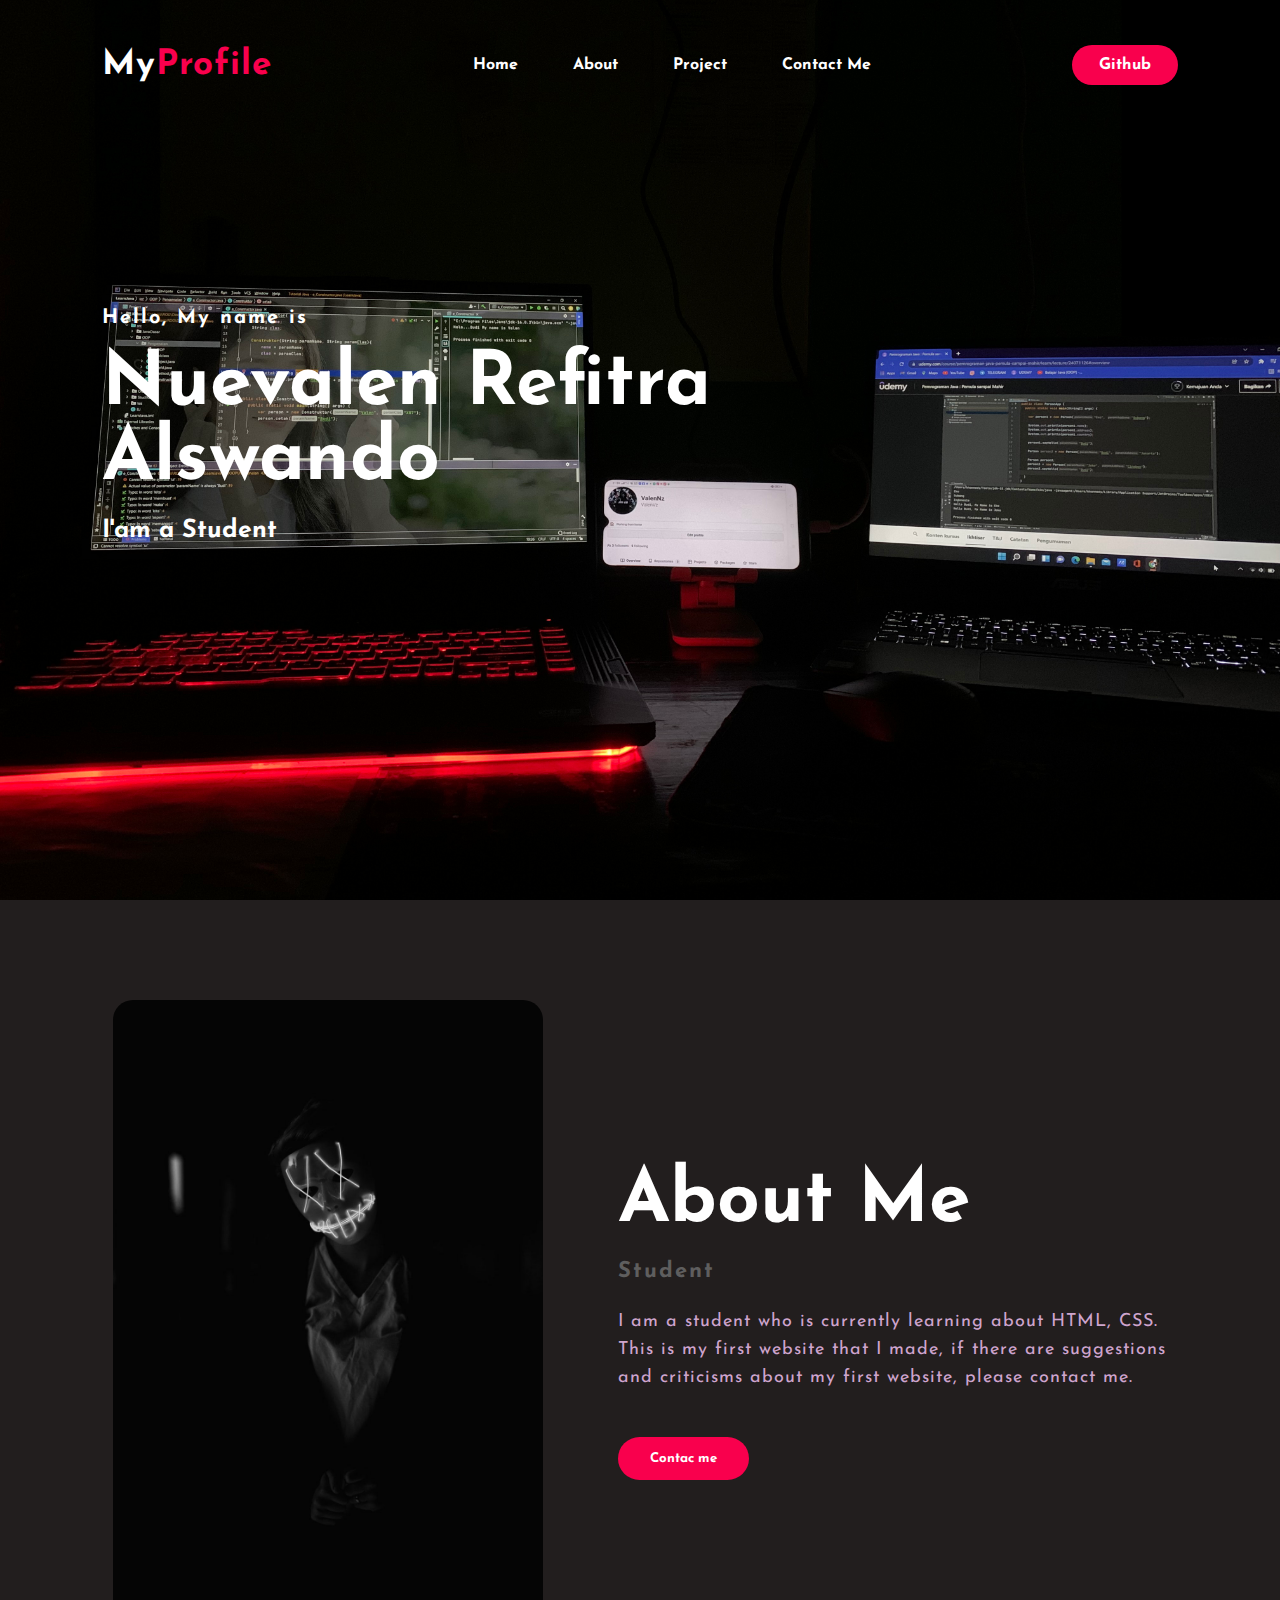
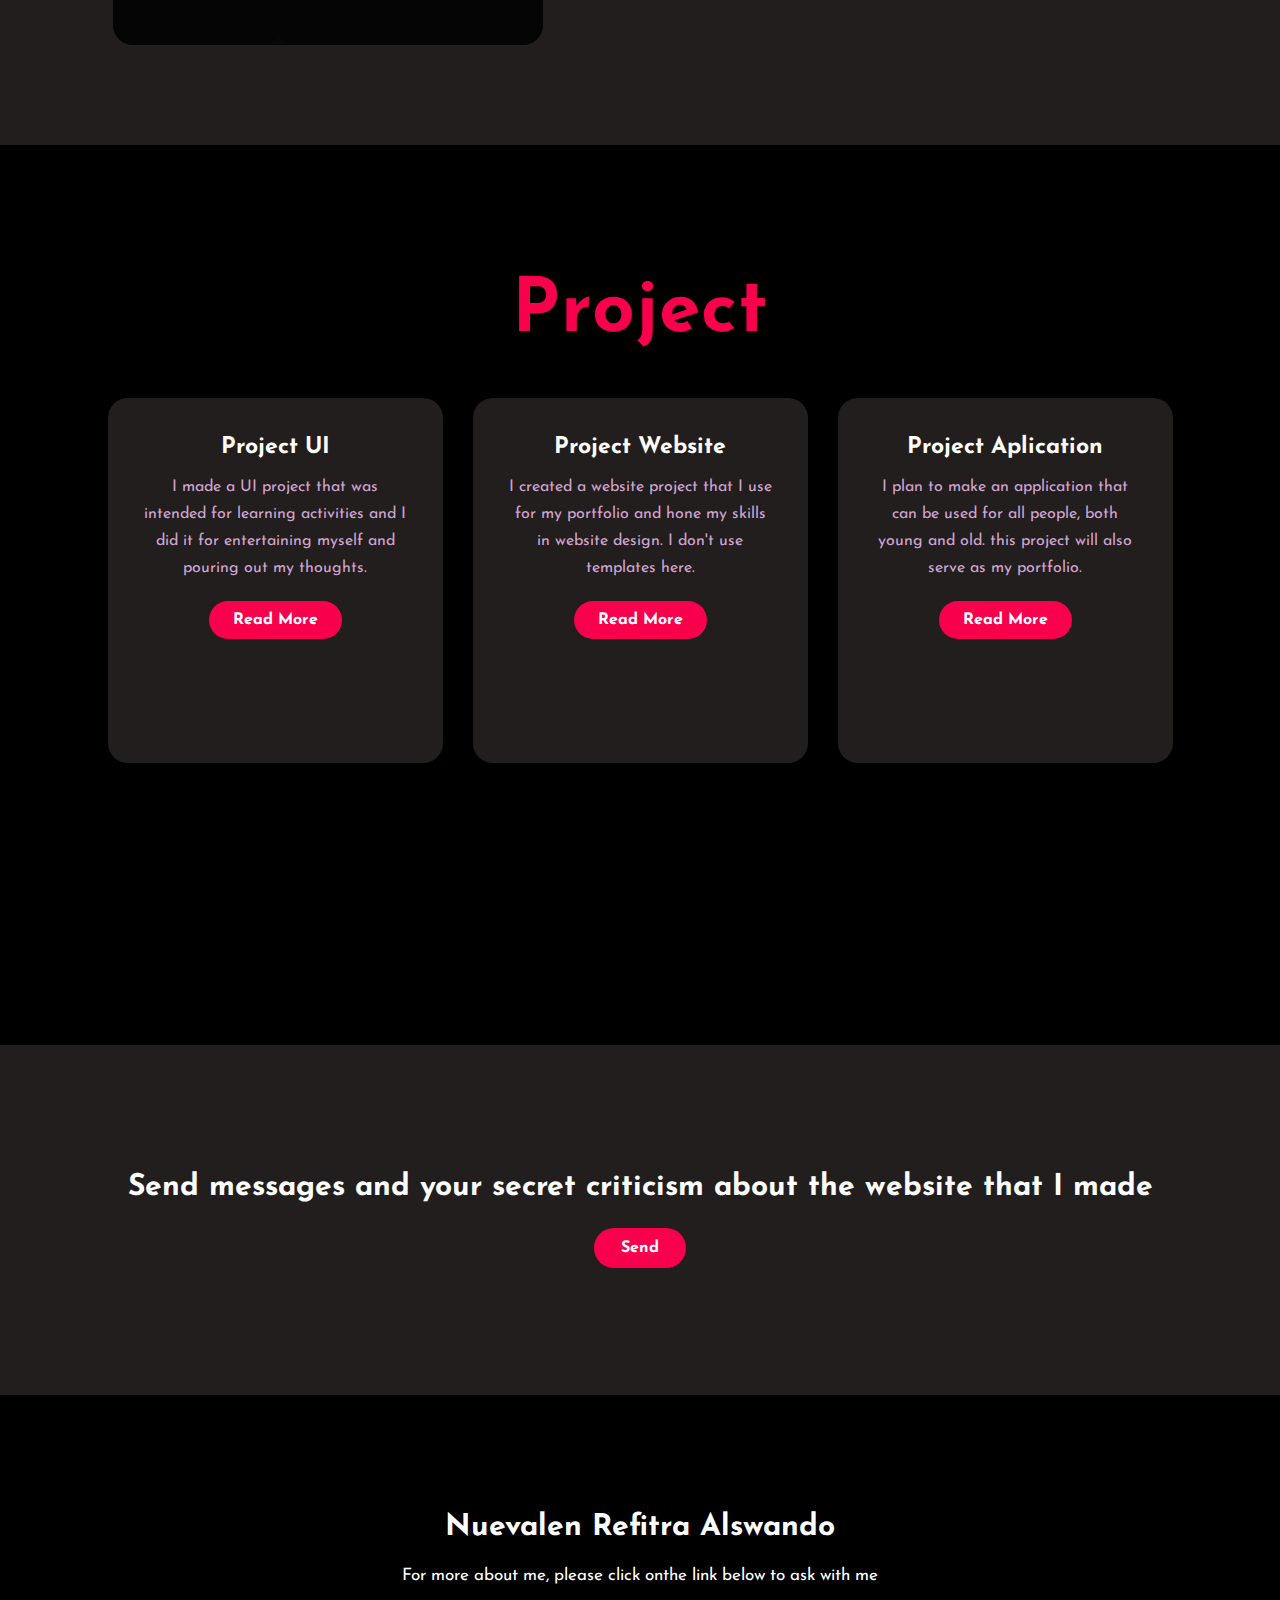
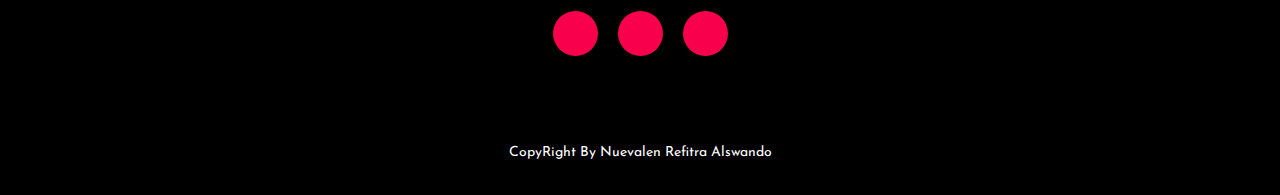
<file: index.html>
<!DOCTYPE html>
<html >
<head>
    <meta charset="UTF-8">
    <meta http-equiv="X-UA-Compatible" content="IE=edge">
    <meta name="viewport" content="width=device-width, initial-scale=1.0">

    <title>MyProfile</title>
    <link rel="stylesheet" type="text/css" href="style.css">

    <link href="https://fonts.googleapis.com/css2?family=Josefin+Sans:ital,wght@0,100;0,200;0,300;0,400;0,500;0,600;0,700;1,100;1,200;1,300;1,400;1,500;1,600;1,700&amp;display=swap" rel="stylesheet">
    
    <link rel="stylesheet" href="https://cdnjs.cloudflare.com/ajax/libs/font-awesome/6.1.1/css/all.min.css" integrity="sha512-KfkfwYDsLkIlwQp6LFnl8zNdLGxu9YAA1QvwINks4PhcElQSvqcyVLLD9aMhXd13uQjoXtEKNosOWaZqXgel0g==" crossorigin="anonymous" referrerpolicy="no-referrer" />
</head>

<body>
    <!-- Hero Secton Start -->
    <div class="backgrond" id="home">
        <nav>
            <h2 class="title">My<span>Profile</span></h2>
            <ul>
                <li><a href="#home">Home</a></li>
                <li><a href="#about">About</a></li>
                <li><a href="#project">Project</a></li>
                <li><a href="#contact">Contact Me</a></li>
            </ul>
            <a href="https://github.com/ValenNz" target="_blank" class="follow">Github</a>
        </nav>

        <div class="content">
            <h4>Hello, My name is </h4>
            <h1>Nuevalen Refitra <br>Alswando</h1>
            <h3>I'am a Student</h3>
        </div>
    </div>

    <!-- About sectiom start -->
    <section class="about" id="about"> 
        <div class="main">
            <img src="gambar/836.jpg" >
            <div class="about-text">
                <h2>About Me</h2>
                <h5>Student </h5>
                <p>I am a student who is currently learning about HTML, CSS. This is my first website that I made, if there are suggestions and criticisms about my first website, please contact me.</p>
                <button type="button">Contac me</button>
            </div>
        </div>
    </section>

    <!-- Achievement Secrion Start -->
    <div class="project" id="project" >
        <div class="title">
            <h2>Project</h2>
        </div>

        <div class="box">
            <div class="card">
                <i class="fa-brands fa-figma"></i>
                <h5>Project UI</h5>
                <div class="pra">
                    <p>
                        I made a UI project that was intended for learning activities and I did it for entertaining myself and pouring out my thoughts.</p>
                    <p style="text-align: center;">
                        <a class="button" href="../MyProfile/project.html#ui" target="_blank">Read More</a>
                    </p>
                </div>
            </div>

            <div class="card">
                <i class="fa-solid fa-window-maximize"></i>                
                <h5>Project Website</h5>
                <div class="pra">
                    <p>
                        I created a website project that I use for my portfolio and hone my skills in website design. I don't use templates here.
                    </p>
                    <p style="text-align: center;">
                        <a class="button" href="../MyProfile/project.html#Website"  target="_blank">Read More</a>
                    </p>
                </div>
            </div>

            <div class="card">
                <i class="fa-solid fa-mobile-screen-button"></i>
                <h5>Project Aplication</h5>
                <div class="pra">
                    <p>
                        I plan to make an application that can be used for all people, both young and old. this project will also serve as my portfolio.    
                    </p>
                    <p style="text-align: center;">
                        <a class="button" href="../MyProfile/project.html#Aplication" target="_blank">Read More</a>
                    </p>
                </div>
            </div>

        </div>

    </div>

        <!-- Send Massage Secrion Start -->
        <div class="send-message" id="contact">
            <p>Send messages and your secret criticism about the website that I made</p>           
            <a class="button-send" href="https://secreto.site/anhqi4" target="_blank">Send</a> 
        </div>

        <!-- Fotter start -->
    <footer>
        <p>Nuevalen Refitra Alswando</p>
        <p>For more about me, please click onthe link below to ask with me</p>
        <div class="social" target="_blank">
            <a href="https://github.com/ValenNz" target="_blank"><i class="fa-brands fa-github"></i></a>
            <a href="https://discord.com/users/Nz#7334" target="_blank"><i class="fa-brands fa-discord"></i></a>
            <a href="https://www.instagram.com/nuevalen_nz/" target="_blank"><i class="fa-brands fa-instagram"></i></a>
        </div>
        <p class="end">CopyRight By Nuevalen Refitra Alswando</p>
    </footer>



    

</body>
</html>
</file>
<file: style.css>
*{
    padding: 0;
    margin: 0;
    font-family: 'josefin Sans', sans-serif ;
    box-sizing: border-box;
}

.backgrond{
    height: 100vh;
    width: 100%;
    background-image: url(gambar/Baclground.jpg);
    background-size: cover;
    background-position: center;
}

nav{
    display: flex;
    align-items: center;
    justify-content: space-between;
    padding-top: 45px;
    padding-left: 8%;
    padding-right: 8%; 
}

.title{
    color: white;
    font-size: 35px;
    letter-spacing: 1px;
    cursor: pointer;
}

span{
    color: #f9004d;
}

nav ul li{
    list-style-type:none;
    display: inline-block;
    padding: 10px 25px;
}


nav ul li a{
    color: white;
    text-decoration: none;
    font-weight: bold;
    text-transform: capitalize;
}

nav li a:hover{
    color:#f9004d;
    transition: .4s;
}

.follow{
    background-color: #f9004d;
    color: white;
    text-decoration: none;
    border: 2px solid transparent;
    font-weight: bold;
    padding: 10px 25px;
    border-radius: 30px;
    transition: transform .4s;
}

.follow:hover{
    transform: scale(1.2);
}

.content{
    position: absolute;
    top: 50%;
    left: 8%;
    transform: translateY(-50%);
}

.content h1{
    color:white;
    margin: 20px 0px 20px;
    font-size: 75px;
}

.content h3{
    color: white;
    font-size: 25px;
    margin-bottom: 50px;
}

.content h4{
    color: white;
    letter-spacing: 2px;
    font-size: 20px;
}

.about{
    width: 100%;
    padding: 100px 0px;
    background-color: #221e1e;
}

.about img{
    height: auto;
    width: 430px;
    border-radius: 20px;
}

.about-text{
    width: 550px;
}

.main{
    width: 1130px;
    max-width: 95%;
    margin: 0 auto;
    display: flex;
    align-items: center;
    justify-content: space-around;
}

.about-text h2{
    color: white;
    font-size: 75px;
    text-transform: capitalize;
    margin-bottom: 20px;
}

.about-text h5{
    color: #5F5E5E;
    font-weight: bold;
    letter-spacing: 2px;
    font-size: 22px;
    margin-bottom: 25px;
    text-transform: capitalize;
}

.about-text p{
    color: #fcfc;
    letter-spacing: 1px;
    line-height: 28px;
    font-size: 18px;
    margin-bottom: 45px;
}

button{
    background-color: #f9004d;
    color: white;
    text-decoration: none;
    border: 2px solid transparent;
    font-weight: bold;
    padding: 13px 30px;
    border-radius: 30px;
}

button:hover{
    background-color: transparent;
    border: 2px solid #f9004d;
    cursor: pointer;
}

.project{
    background: black;
    width: 100%;
    height: 100vh;
    padding: 100px 0px;

}

.title h2{
    color: #f9004d;
    font-size: 75px;
    width: 1130px;
    margin: 30px auto;
    text-align: center;
}

.box{
    display: flex;
    justify-content: center;
    align-items: center;
    min-height: 400px;
}

.card{
    height: 365px;
    width: 335px;
    padding: 20px 35px;
    background: #221e1e;
    border-radius: 20px;
    margin: 15px;
    position: relative;
    overflow: hidden;
    text-align: center;
}

.card i{
    font-size: 50px;
    display: block;
    text-align: center;
    margin: 18px 0px;
    color:#f9004d;
}

h5{
    color: white;
    font-size: 23px;
    margin-top: 10px;
    margin-bottom: 15px;
}

.pra p{
    color:#fcfc;
    font-size: 16px;
    line-height: 27px;
    margin-bottom: 25px;
}

.card .button{
    background-color: #f9004d;
    color: white;
    text-decoration: none;
    border: 2px solid transparent;
    font-weight: bold;
    padding: 9px 22px;
    border-radius: 30px;
}

.card .button:hover{
    background-color: transparent;
    border: 2px solid #f9004d;
    cursor: pointer;
}

.send-message{
    width: 100%;
    height: 350px;
    background: #221e1e;
    display: flex;
    align-items: center;
    flex-direction: column;
    justify-content: center;
}

.send-message p{
    color: white;
    font-size: 30px;
    font-weight: bold;
    margin-bottom: 25px;
}

.button-send{
    background-color: #f9004d;
    color: white;
    text-decoration: none;
    border: 2px solid transparent;
    font-weight: bold;
    padding: 10px 25px;
    border-radius: 30px;
    transition: transform .4s;
} 

footer{
    position: relative;
    width: 100%;
    height: 400px;
    background: black;
    display: flex;
    flex-direction: column;
    align-items: center;
    justify-content: center;
}

footer p:nth-child(1){
    font-size: 30px;
    color: white;
    margin-bottom: 20px;
    font-weight: bold;
}

footer p:nth-child(2){
    color: white;
    font-size: 17px;
    width: 500px;
    text-align: center;
    line-height: 26px;
}

.social{
    display: flex;
}

.social a{
    width: 45px;
    height: 45px;
    display: flex;
    align-items: center;
    justify-content: center;
    background: #f9004d;
    border-radius: 50%;
    margin: 22px 10px;
    color: white;
    text-decoration: none;
    font-size: 20px;
}

.social a:hover{
    transform: scale(1.3);
    transition: .3s;
    scale: 100px;
}

.end{
    position: absolute;
    color: white;
    bottom: 35px;
    font-size: 14px
}
</file>
